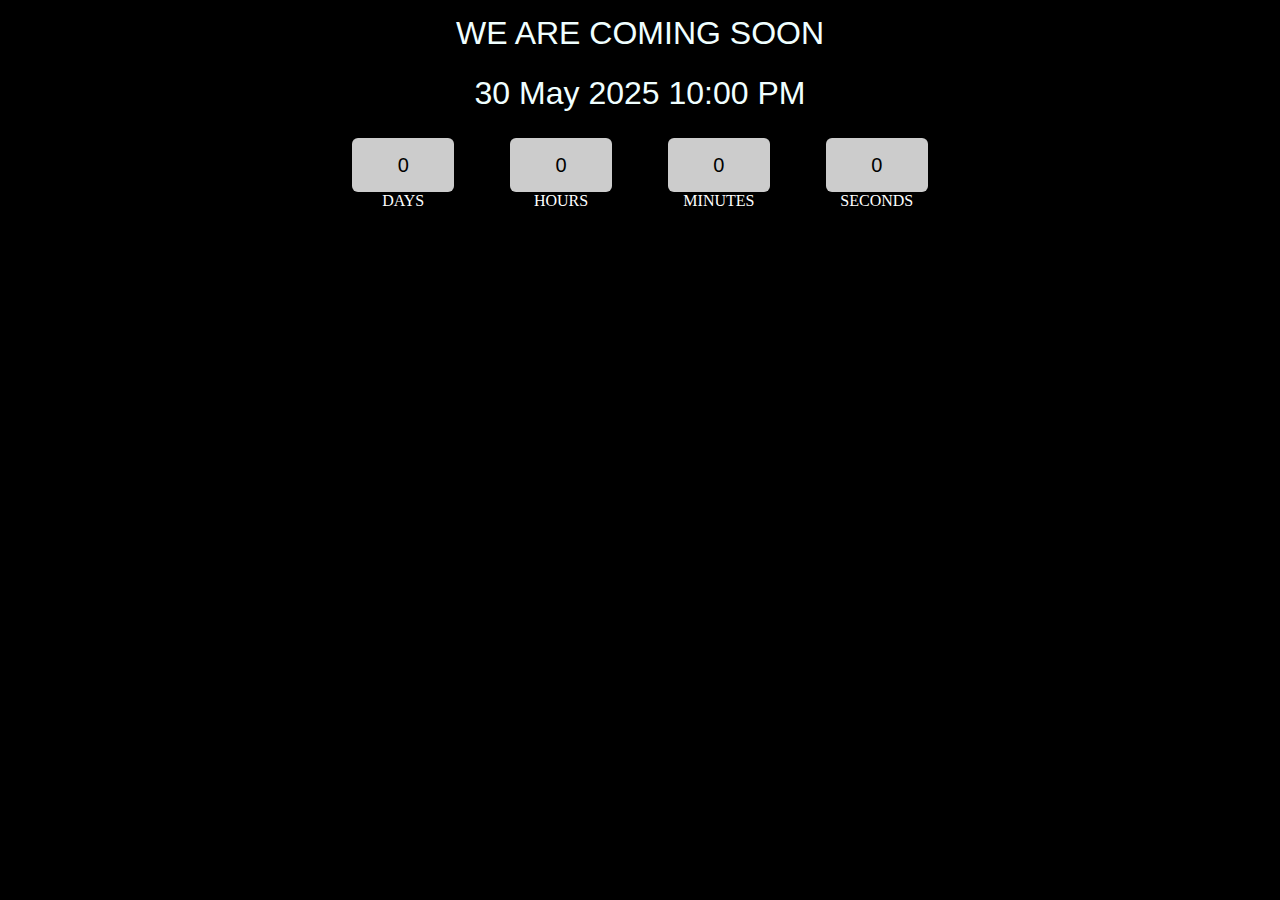
<file: COUNTDOWN TIMER/index.html>
<!DOCTYPE html>
<html lang="en">

<head>
    <meta charset="UTF-8">
    <meta name="viewport" content="width=device-width, initial-scale=1.0">
    <title>COUNT-DOWN</title>
    <link rel="stylesheet" href="style.css">
</head>

<body>
    <div class="main">
        <div class="overlay">
            <div class="title">WE ARE COMING SOON</div>
            <div id="end-date" class="title">27 JANUARY 2024 22:30</div>
            <div class="colum">
                <div>
                    <input type="text" readonly value="0">
                    <br>
                    <label for="">DAYS</label>
                </div>
                <div>
                    <input type="text" readonly value="0">
                    <br>
                    <label for="">HOURS</label>
                </div>
                <div>
                    <input type="text" readonly value="0">
                    <br>
                    <label for="">MINUTES</label>
                </div>
                <div>
                    <input type="text" readonly value="0">
                    <br>
                    <label for="">SECONDS</label>
                </div>
            </div>

        </div>
    </div>
    <script src="script.js"></script>
</body>

</html>
</file>
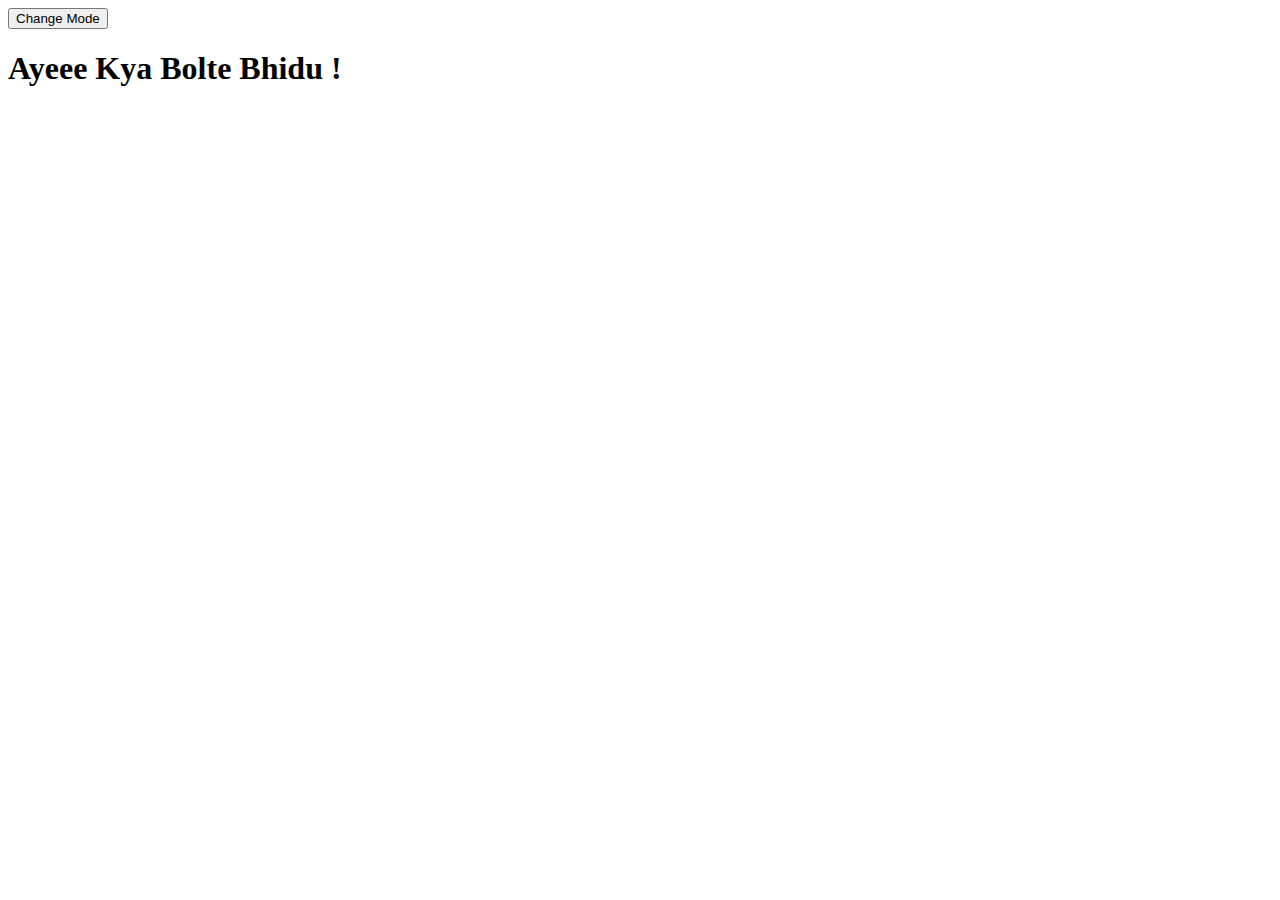
<file: darkMode/index.html>
<!DOCTYPE html>
<html lang="en">
<head>
    <meta charset="UTF-8">
    <meta name="viewport" content="width=device-width, initial-scale=1.0">
    <title>DARK MODE</title>
    <link rel="stylesheet" href="style.css">
</head>
<body>
    <button id="mode">Change Mode</button>
    <h1>Ayeee Kya Bolte Bhidu !</h1>
</body>
<script src="script.js"></script>
</html>
</file>
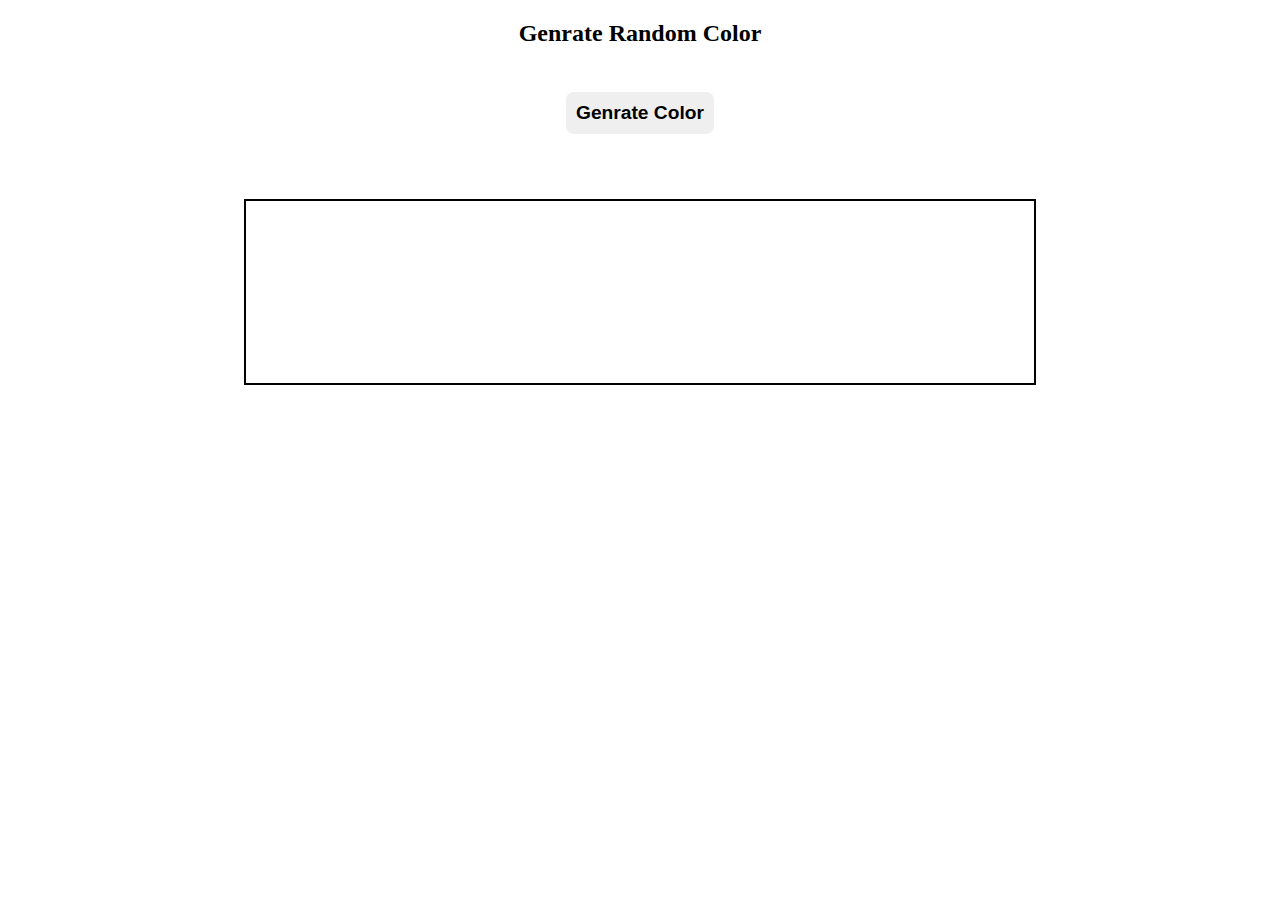
<file: Random Color/index.html>
<!DOCTYPE html>
<html lang="en">

<head>
    <meta charset="UTF-8">
    <meta name="viewport" content="width=device-width, initial-scale=1.0">
    <link rel="stylesheet" href="style.css">
    <title>Document</title>
</head>

<body>
    <h2>Genrate Random Color</h2>
    <button>Genrate Color</button>
    <div class="main">
    </div>
    <script src="script.js"></script>
</body>

</html>
</file>
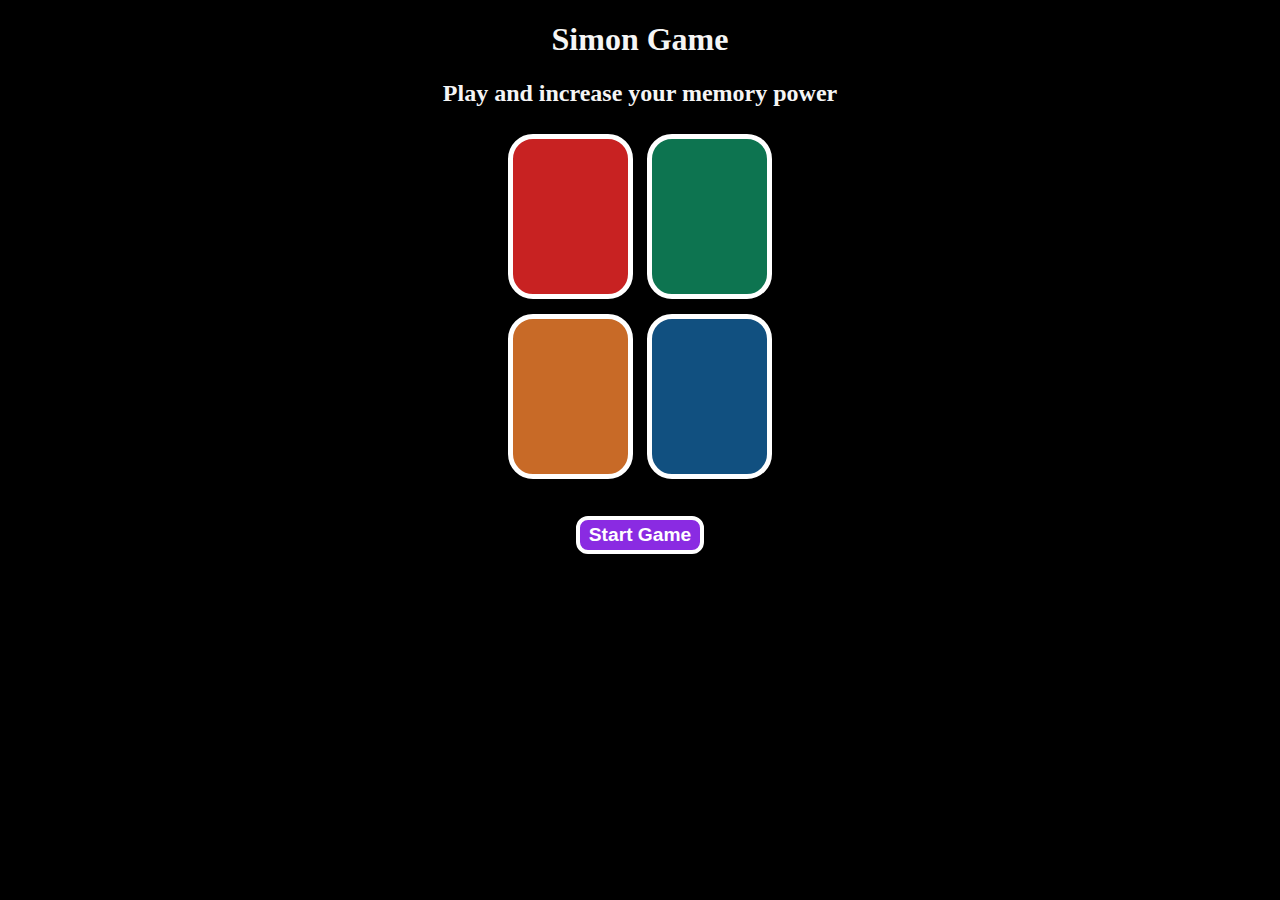
<file: Simon Say/index.html>
<!DOCTYPE html>
<html lang="en">

<head>
    <meta charset="UTF-8">
    <meta name="viewport" content="width=device-width, initial-scale=1.0">
    <title>Simon</title>
    <link rel="stylesheet" href="style.css">
</head>

<body>
    <div class="heading">
        <h1>Simon Game</h1>
        <h2>Play and increase your memory power</h2>
        <div class="box">
            <div class="boxes red" type="button" id="red"></div>
            <div class="boxes green" type="button" id="green"></div>
            <div class="boxes yellow" type="button" id="yellow"></div>
            <div class="boxes blue" type="button" id="blue"></div>
        </div>
        <button id="btn">Start Game</button>
        
    </div>
    <script src="app.js"></script>
</body>

</html>
</file>
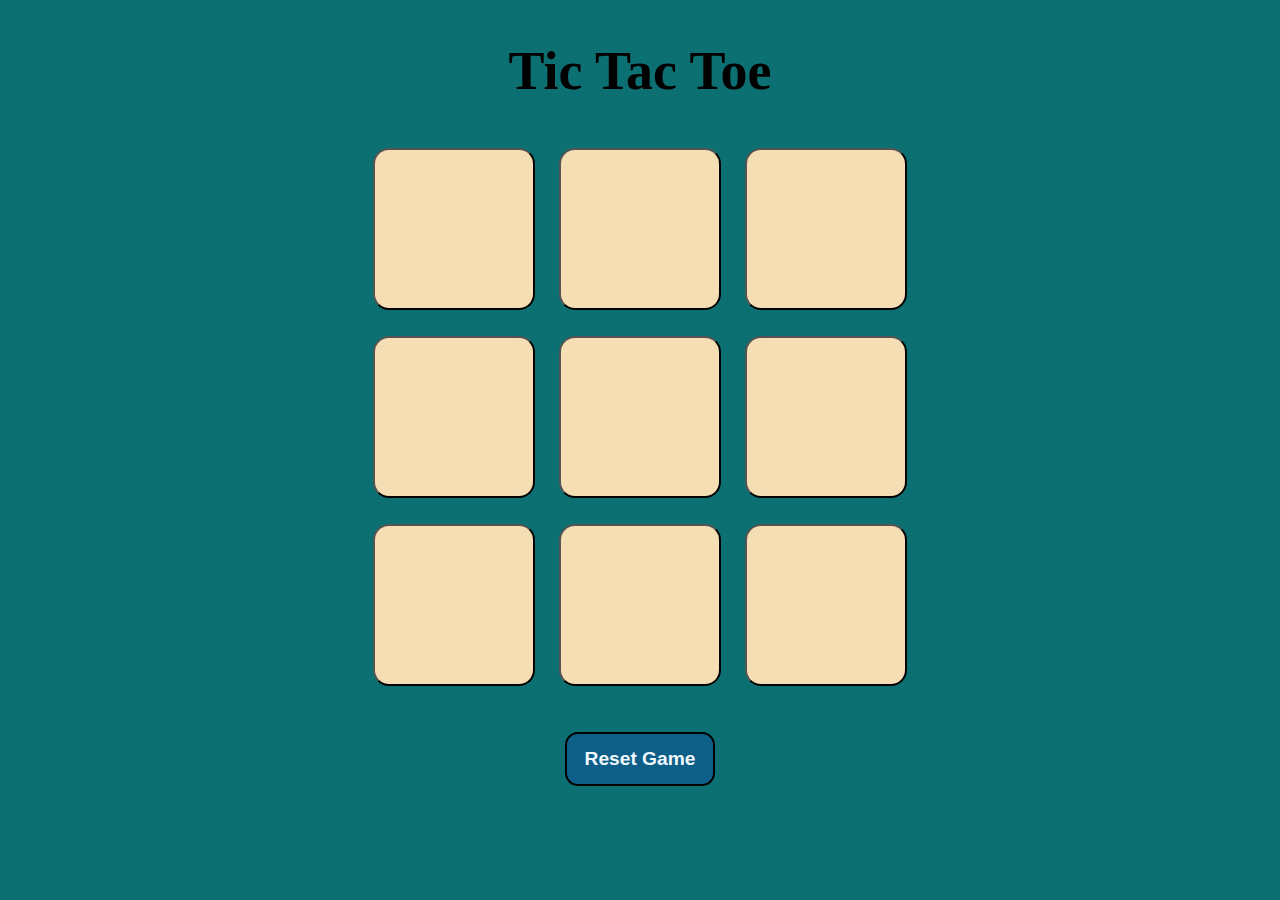
<file: Tic Tac Toe/Index.html>
<!DOCTYPE html>
<html lang="en">

<head>
    <meta charset="UTF-8">
    <meta name="viewport" content="width=device-width, initial-scale=1.0">
    <title>Tic Tac Toe</title>
    <link rel="stylesheet" href="style.css">
</head>

<body>
    <div class="msg-container hide">
        <h1 id="msg">Winner</h1>
        <button class="new-btn">New Game</button>
    </div>
    <main>
        <h1 class="gname">Tic Tac Toe</h1>
        <div class="container">
            <div class="game">
                <button class="box"></button>
                <button class="box"></button>
                <button class="box"></button>
                <button class="box"></button>
                <button class="box"></button>
                <button class="box"></button>
                <button class="box"></button>
                <button class="box"></button>
                <button class="box"></button>
            </div>
        </div>
        <button class="resetgame">Reset Game</button>
    </main>
    <script src="script.js"></script>
</body>

</html>
</file>
<file: COUNTDOWN TIMER/style.css>
* {
    margin: 0;
    padding: 0;
    box-sizing: border-box;
}

@import url('https://fonts.googleapis.com/css2?family=Poppins:wght@300&display=swap');

body {
    background-color: black;
}

.main {
    width: 100%;
    height: 100vh;
    background: url(https://img.freepik.com/free-photo/painting-mountain-lake-with-mountain-background_188544-9126.jpg) no-repeat;
    background-size: cover;
}

.overlay {
    width: 100%;
    height: 100vh;
    background-color: rgba(0, 0, 0, 0.7);
    display: flex;
    flex-direction: column;
    align-items: center;
    gap: 8px;
}

.title {
    color: azure;
    font-family: 'Poppins', sans-serif;
    font-weight: lighter;
    font-size: xx-large;
    margin-top: 15px;
}

.colum {
    display: flex;
    width: 45%;
    margin: 10px auto;
    justify-content: space-between;
    color: white;
    text-align: center;
    padding: 8px 0px;
}

input {
    width: 8vw;
    height: 6vh;
    text-align: center;
    background-color: rgba(255, 255, 255, 0.8);
    border-color: transparent;
    border-radius: 6px;
    font-size: 20px;
}
</file>
<file: darkMode/style.css>
.dark{
    background-color: rgb(0, 0, 0);
    color: white;
}
.light{
    background-color: white;
    color: black;
}
</file>
<file: Random Color/style.css>
body {
    text-align: center;
}

.main {
    margin: auto;
    width: 60vw;
    height: 18vh;
    border: 2px solid black;
    position: relative;
    top: 10vh;
    padding: 10px 10px;
    transition: background-color 0.5s ease;
    /* Add transition for background-color */
    /* Other styles for the div */
}

button {
    padding: 10px 10px;
    border-radius: 8px;
    border: none;
    font-size: larger;
    font-weight: bold;
    position: relative;
    top: 25px;
}

button:hover {
    cursor: pointer;
    background-color: rgb(55, 15, 164);
    color: white;
}
</file>
<file: Simon Say/style.css>
body {
    text-align: center;
    background-color: black;
    color: whitesmoke;
}

.box {
    display: flex;
    height: 40vh;
    width: 23vw;
    justify-content: space-evenly;
    flex-wrap: wrap;
    align-items: center;
    margin: auto;
}

.boxes {
    height: 43%;
    width: 39%;
    border-radius: 25px;
    background: rebeccapurple;
    border: 5px solid rgb(255, 255, 255);
}

.red {
    background-color: rgb(200, 34, 34);
}

.green {
    background-color: rgb(13, 116, 80);
}

.yellow {
    background-color: rgb(200, 106, 39);
}

.blue {
    background-color: rgb(17, 80, 128);
}

.flash {
    background-color: whitesmoke;
}

.userFlash {
    background-color: rgb(255, 255, 255);
}

.wrong {
    background-color: rgb(120, 26, 26);
}

#btn {
    position: relative;
    top: 29px;
    border: 4px solid white;
    border-radius: 12px;
    color: white;
    background-color: blueviolet;
    padding: 4px 9px;
    font-size: larger;
    font-weight: 900;
}

@media (max-width: 999px) {
    .box {
        display: flex;
        height: 40vh;
        width: 76vw;
        justify-content: space-evenly;
        flex-wrap: wrap;
        align-items: center;
        margin: auto;
    }

}

@media (width: 1024px) and (orientation: portrait) {
    .box {
        display: flex;
        height: 40vh;
        width: 55vw;
        justify-content: space-evenly;
        flex-wrap: wrap;
        align-items: center;
        margin: auto;
    }
}
</file>
<file: Tic Tac Toe/style.css>
*{
    margin: 0px;
    padding: 0px;
}

body{
    background-color: rgb(12, 111, 114);
    text-align: center;
}

.container{
    height: 70vh;
    display: flex;
    justify-content: center;
    align-items: center;
}

.game{
    height: 60vmin;
    width: 60vmin;
    display: flex;
    flex-wrap: wrap;
    justify-content: center;
    align-items: center;
    gap: 1.5rem;
}

.box{
    height: 18vmin;
    width: 18vmin;
    border-radius: 1rem;
    display: flex;
    justify-content: center;
    align-items: center;
    gap: 1.5rem;
    font-size: 8vmin;
    background-color: wheat;
    color: black;
}

.new-btn,.resetgame{
    font-size: larger;
    font-weight: bolder;
    background-color: rgb(13 95 135);
    color: aliceblue;
    padding: 14px 18px;
    border-radius: 13px;
    border: 2px solid black;
    border-style: double;
}

.msg-container{
    height: 100vh;
    display: flex;
    align-items: center;
    justify-content: center;
    flex-direction: column;
    gap: 50px;
    color: #f5deb3;
    font-size: 3vmin;
}

.hide{
    display: none;
}

main{
    position: relative;
    top: 40px;
}

.gname{
    font-size: 6vmin;
}


@media (max-width : 1050px) {

    body{
        background-color: rgb(19, 65, 118);
    }

    .container{
        height: 50vh;
        display: flex;
        justify-content: center;
        align-items: center;
        flex-wrap: nowrap;
    }

    .game{
        height: 60vmin;
        width: 60vmin;
        display: flex;
        flex-wrap: wrap;
        justify-content: center;
        align-items: center;
        gap: .5rem;
    }

}
</file>
